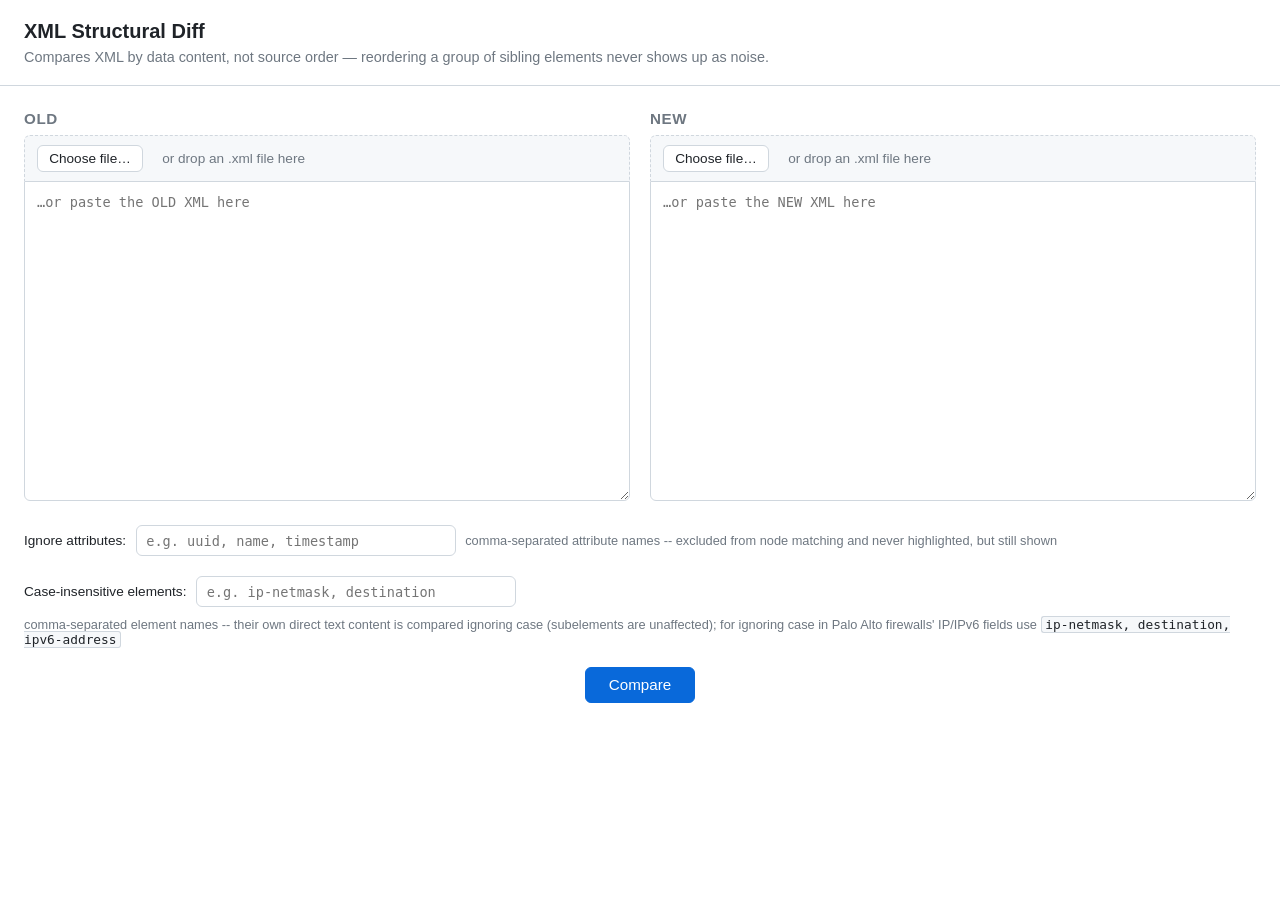
<file: index.html>
<!DOCTYPE html>
<html lang="en">
<head>
<meta charset="UTF-8">
<meta name="viewport" content="width=device-width, initial-scale=1.0">
<title>qmexmlc — XML Structural Diff</title>
<link rel="stylesheet" href="style.css">
</head>
<body>
<header class="app-header">
  <h1>XML Structural Diff</h1>
  <p class="tagline">Compares XML by data content, not source order — reordering a group of sibling elements never shows up as noise.</p>
</header>

<main class="input-page">
  <div id="notice-banner" class="banner banner-notice" hidden></div>
  <div id="error-banner" class="banner banner-error" hidden></div>

  <div class="input-columns">
    <section class="input-panel" aria-label="Old document">
      <h2>Old</h2>
      <div id="old-dropzone" class="dropzone">
        <label class="file-picker-label">
          <input type="file" id="old-file" accept=".xml,text/xml,application/xml" hidden>
          Choose file…
        </label>
        <span id="old-filename" class="filename"></span>
        <span class="dropzone-hint">or drop an .xml file here</span>
      </div>
      <textarea id="old-input" class="xml-input" placeholder="…or paste the OLD XML here" spellcheck="false"></textarea>
    </section>

    <section class="input-panel" aria-label="New document">
      <h2>New</h2>
      <div id="new-dropzone" class="dropzone">
        <label class="file-picker-label">
          <input type="file" id="new-file" accept=".xml,text/xml,application/xml" hidden>
          Choose file…
        </label>
        <span id="new-filename" class="filename"></span>
        <span class="dropzone-hint">or drop an .xml file here</span>
      </div>
      <textarea id="new-input" class="xml-input" placeholder="…or paste the NEW XML here" spellcheck="false"></textarea>
    </section>
  </div>

  <div class="options-bar">
    <label for="ignore-attrs-input" class="options-label">Ignore attributes:</label>
    <input type="text" id="ignore-attrs-input" class="ignore-attrs-input" placeholder="e.g. uuid, name, timestamp">
    <span class="options-hint">comma-separated attribute names -- excluded from node matching and never highlighted, but still shown</span>
  </div>

  <div class="options-bar">
    <label for="case-insensitive-elements-input" class="options-label">Case-insensitive elements:</label>
    <input type="text" id="case-insensitive-elements-input" class="ignore-attrs-input" placeholder="e.g. ip-netmask, destination">
    <span class="options-hint">comma-separated element names -- their own direct text content is compared ignoring case (subelements are unaffected); for ignoring case in Palo Alto firewalls' IP/IPv6 fields use <code>ip-netmask, destination, ipv6-address</code></span>
  </div>

  <div class="compare-bar">
    <button id="compare-btn" class="btn btn-primary">Compare</button>
  </div>
</main>

<script src="js/xml-parser.js"></script>
<script src="js/hash.js"></script>
<script src="js/text-diff.js"></script>
<script src="js/diff-engine.js"></script>
<script src="js/storage.js"></script>
<script src="js/input-page.js"></script>
</body>
</html>
</file>
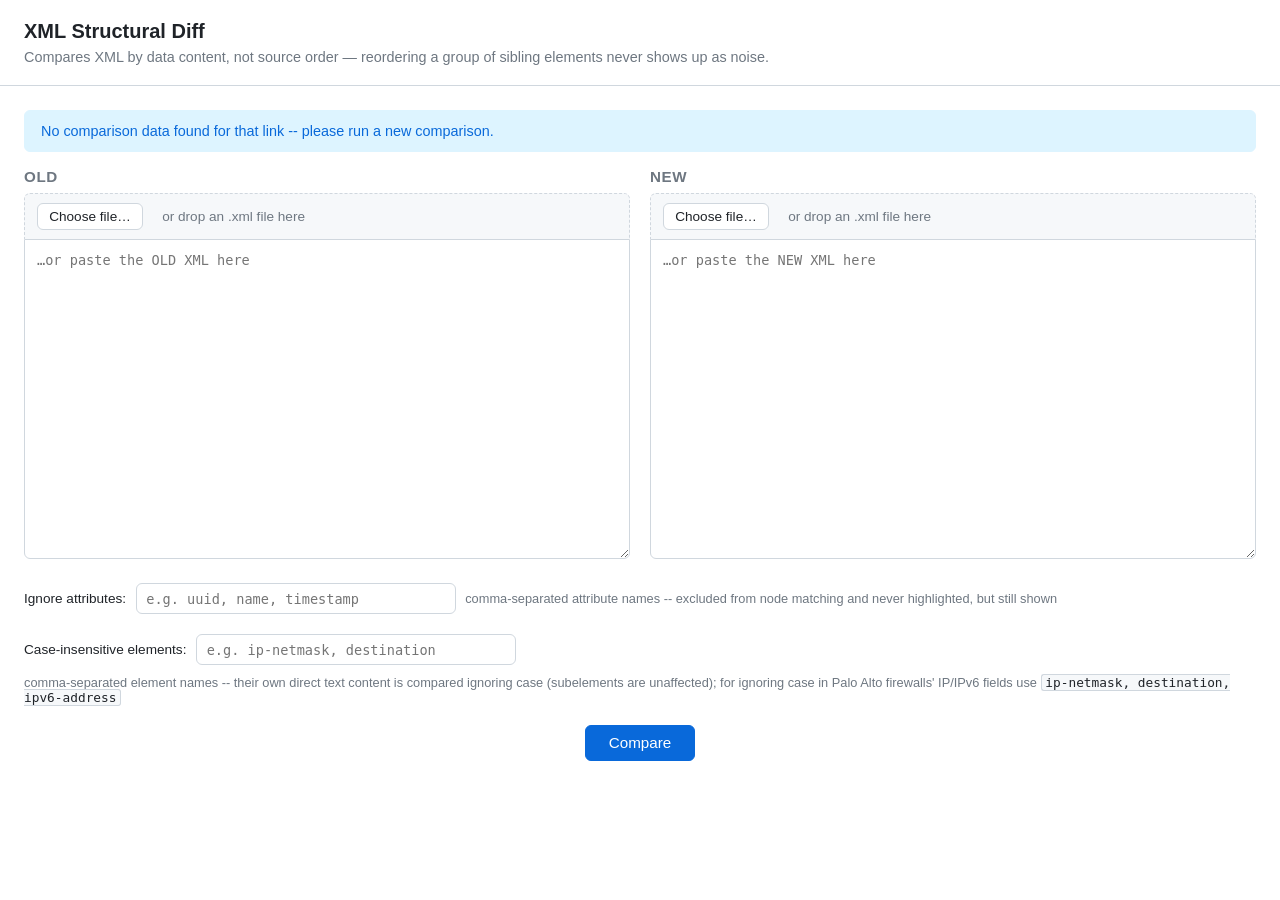
<file: results.html>
<!DOCTYPE html>
<html lang="en">
<head>
<meta charset="UTF-8">
<meta name="viewport" content="width=device-width, initial-scale=1.0">
<title>qmexmlc — Diff Result</title>
<link rel="stylesheet" href="style.css">
</head>
<body>
<header class="app-header results-header">
  <div class="results-meta">
    <span id="old-filename-header" class="file-badge file-badge-old"></span>
    <span class="vs">vs</span>
    <span id="new-filename-header" class="file-badge file-badge-new"></span>
  </div>
  <div id="summary-line" class="summary-line"></div>
  <div id="ignored-attrs-line" class="ignored-attrs-line" hidden></div>
  <div id="case-insensitive-elements-line" class="ignored-attrs-line" hidden></div>
  <div id="root-mismatch-banner" class="banner banner-error" hidden></div>
</header>

<div class="results-body">
  <main class="results-page">
    <div id="view-sidebyside" class="view-sidebyside">
      <div class="sidebyside-columns">
        <div id="view-sidebyside-old" class="sidebyside-col sidebyside-col-old"></div>
        <div id="view-sidebyside-new" class="sidebyside-col sidebyside-col-new"></div>
      </div>
    </div>
    <div id="view-unified" class="view-unified" hidden></div>
  </main>

  <aside class="tool-pane">
    <a href="index.html" class="back-link">← New comparison</a>

    <div class="view-toggle" role="tablist">
      <button id="tab-sidebyside" class="tab-btn active" role="tab">Side by Side</button>
      <button id="tab-unified" class="tab-btn" role="tab">Unified</button>
    </div>

    <label class="show-moved-toggle">
      <input type="checkbox" id="show-moved-checkbox" checked>
      Show moved
    </label>

    <label class="show-moved-toggle" id="show-ignored-toggle-wrap" hidden>
      <input type="checkbox" id="show-ignored-checkbox">
      Highlight ignored attrs
    </label>

    <hr>

    <div class="nav-tool">
      <div class="nav-tool-title">Jump to change</div>

      <div class="nav-row" data-category="differences">
        <span class="nav-swatch diff-all"></span>
        <span class="nav-label">All differences</span>
        <div class="nav-controls">
          <button class="nav-btn nav-prev" type="button" aria-label="Previous difference">‹</button>
          <span class="nav-count">0 / 0</span>
          <button class="nav-btn nav-next" type="button" aria-label="Next difference">›</button>
        </div>
      </div>

      <hr>

      <div class="nav-row" data-category="added">
        <span class="nav-swatch diff-added"></span>
        <span class="nav-label">Additions</span>
        <div class="nav-controls">
          <button class="nav-btn nav-prev" type="button" aria-label="Previous addition">‹</button>
          <span class="nav-count">0 / 0</span>
          <button class="nav-btn nav-next" type="button" aria-label="Next addition">›</button>
        </div>
      </div>

      <div class="nav-row" data-category="removed">
        <span class="nav-swatch diff-removed"></span>
        <span class="nav-label">Deletions</span>
        <div class="nav-controls">
          <button class="nav-btn nav-prev" type="button" aria-label="Previous deletion">‹</button>
          <span class="nav-count">0 / 0</span>
          <button class="nav-btn nav-next" type="button" aria-label="Next deletion">›</button>
        </div>
      </div>

      <div class="nav-row" data-category="modified">
        <span class="nav-swatch diff-modified"></span>
        <span class="nav-label">Modified</span>
        <div class="nav-controls">
          <button class="nav-btn nav-prev" type="button" aria-label="Previous modification">‹</button>
          <span class="nav-count">0 / 0</span>
          <button class="nav-btn nav-next" type="button" aria-label="Next modification">›</button>
        </div>
      </div>

      <div class="nav-row" data-category="moved">
        <span class="nav-swatch diff-moved"></span>
        <span class="nav-label">Moves</span>
        <div class="nav-controls">
          <button class="nav-btn nav-prev" type="button" aria-label="Previous move">‹</button>
          <span class="nav-count">0 / 0</span>
          <button class="nav-btn nav-next" type="button" aria-label="Next move">›</button>
        </div>
      </div>
    </div>

    <hr>

    <div class="comments-tool">
      <div class="nav-tool-title">Comments (<span id="comments-count">0</span>)</div>
      <p class="comments-hint">Click a line number to add a review comment.</p>
      <div id="comments-list" class="comments-list"></div>
      <button id="export-comments-btn" class="btn btn-primary comments-export-btn" type="button" disabled>Export comments</button>
    </div>
  </aside>
</div>

<div id="comment-popover" class="comment-popover" hidden>
  <div id="comment-popover-title" class="comment-popover-title"></div>
  <textarea id="comment-popover-text" class="comment-popover-text" rows="4" placeholder="Add a review comment for this line…"></textarea>
  <div class="comment-popover-actions">
    <button id="comment-popover-delete" class="btn comment-popover-delete" type="button" hidden>Delete</button>
    <div class="comment-popover-actions-right">
      <button id="comment-popover-cancel" class="btn" type="button">Cancel</button>
      <button id="comment-popover-save" class="btn btn-primary" type="button">Save</button>
    </div>
  </div>
</div>

<div class="legend">
  <span class="legend-item"><span class="legend-swatch diff-added"></span>added</span>
  <span class="legend-item"><span class="legend-swatch diff-removed"></span>removed</span>
  <span class="legend-item"><span class="legend-swatch diff-modified"></span>modified</span>
  <span class="legend-item"><span class="legend-swatch diff-moved"></span>moved (content unchanged, position changed)</span>
</div>

<script src="js/render-common.js"></script>
<script src="js/storage.js"></script>
<script src="js/render-sidebyside.js"></script>
<script src="js/render-unified.js"></script>
<script src="js/results-page.js"></script>
</body>
</html>
</file>
<file: style.css>
:root {
  --bg: #ffffff;
  --fg: #1f2328;
  --muted: #6e7781;
  --border: #d0d7de;
  --panel-bg: #f6f8fa;
  --accent: #0969da;
  --accent-fg: #ffffff;

  --diff-add-bg: #e6ffec;
  --diff-add-text: #1a7f37;
  --diff-add-strong-bg: #abf2bc;

  --diff-del-bg: #ffebe9;
  --diff-del-text: #cf222e;
  --diff-del-strong-bg: #ffc1c0;

  --diff-mod-bg: #fff8c5;
  --diff-mod-text: #7d5a00;

  --diff-moved-bg: #ddf4ff;
  --diff-moved-text: #0969da;

  --font-mono: ui-monospace, "SF Mono", "Cascadia Code", Consolas, "Roboto Mono", monospace;
  --font-ui: -apple-system, BlinkMacSystemFont, "Segoe UI", Helvetica, Arial, sans-serif;
}

@media (prefers-color-scheme: dark) {
  :root {
    --bg: #0d1117;
    --fg: #e6edf3;
    --muted: #8b949e;
    --border: #30363d;
    --panel-bg: #161b22;
    --accent: #4493f8;
    --accent-fg: #0d1117;

    --diff-add-bg: #0d2818;
    --diff-add-text: #3fb950;
    --diff-add-strong-bg: #1b4726;

    --diff-del-bg: #2c1214;
    --diff-del-text: #f85149;
    --diff-del-strong-bg: #55191c;

    --diff-mod-bg: #3b2f00;
    --diff-mod-text: #e3b341;

    --diff-moved-bg: #0c2d48;
    --diff-moved-text: #4493f8;
  }
}

* { box-sizing: border-box; }

body {
  margin: 0;
  background: var(--bg);
  color: var(--fg);
  font-family: var(--font-ui);
}

h1, h2 { margin: 0; }

.app-header {
  padding: 1.25rem 1.5rem;
  border-bottom: 1px solid var(--border);
}
.app-header h1 { font-size: 1.25rem; }
.tagline { margin: 0.35rem 0 0; color: var(--muted); font-size: 0.9rem; }

/* ---- input page ---- */
.input-page { padding: 1.5rem; max-width: 1400px; margin: 0 auto; }

.banner {
  padding: 0.75rem 1rem;
  border-radius: 6px;
  margin-bottom: 1rem;
  font-size: 0.9rem;
}
.banner-error { background: var(--diff-del-bg); color: var(--diff-del-text); border: 1px solid var(--diff-del-strong-bg); }
.banner-notice { background: var(--diff-moved-bg); color: var(--diff-moved-text); border: 1px solid var(--diff-moved-bg); }

.input-columns {
  display: grid;
  grid-template-columns: 1fr 1fr;
  gap: 1.25rem;
}
@media (max-width: 800px) {
  .input-columns { grid-template-columns: 1fr; }
}

.input-panel h2 { font-size: 0.95rem; text-transform: uppercase; letter-spacing: 0.04em; color: var(--muted); margin-bottom: 0.5rem; }

.dropzone {
  display: flex;
  align-items: center;
  gap: 0.6rem;
  flex-wrap: wrap;
  padding: 0.6rem 0.75rem;
  border: 1px dashed var(--border);
  border-radius: 6px 6px 0 0;
  border-bottom: none;
  background: var(--panel-bg);
  font-size: 0.85rem;
}
.dropzone.dragover { background: var(--diff-moved-bg); border-color: var(--accent); }

.file-picker-label {
  padding: 0.3rem 0.7rem;
  border: 1px solid var(--border);
  border-radius: 6px;
  background: var(--bg);
  cursor: pointer;
  font-size: 0.85rem;
}
.file-picker-label:hover { border-color: var(--accent); }

.filename { color: var(--fg); font-weight: 600; }
.dropzone-hint { color: var(--muted); }

.xml-input {
  width: 100%;
  min-height: 320px;
  resize: vertical;
  font-family: var(--font-mono);
  font-size: 0.85rem;
  padding: 0.75rem;
  border: 1px solid var(--border);
  border-radius: 0 0 6px 6px;
  background: var(--bg);
  color: var(--fg);
}

.options-bar {
  margin-top: 1.25rem;
  display: flex;
  align-items: center;
  gap: 0.6rem;
  flex-wrap: wrap;
  font-size: 0.85rem;
}
.options-label { color: var(--fg); white-space: nowrap; }
.ignore-attrs-input {
  flex: 0 1 320px;
  min-width: 200px;
  font-family: var(--font-mono);
  font-size: 0.85rem;
  padding: 0.4rem 0.6rem;
  border: 1px solid var(--border);
  border-radius: 6px;
  background: var(--bg);
  color: var(--fg);
}
.options-hint { color: var(--muted); font-size: 0.8rem; }
.options-hint code { font-family: var(--font-mono); background: var(--panel-bg); border: 1px solid var(--border); border-radius: 3px; padding: 0 0.3em; color: var(--fg); }

.compare-bar { margin-top: 1.25rem; text-align: center; }

.btn {
  font-size: 0.95rem;
  padding: 0.55rem 1.4rem;
  border-radius: 6px;
  border: 1px solid var(--border);
  background: var(--panel-bg);
  color: var(--fg);
  cursor: pointer;
}
.btn-primary { background: var(--accent); color: var(--accent-fg); border-color: var(--accent); }
.btn-primary:hover { filter: brightness(1.08); }

/* ---- results page ---- */
.results-header { padding: 0.9rem 1.25rem; }
.back-link { color: var(--accent); text-decoration: none; font-size: 0.9rem; }
.back-link:hover { text-decoration: underline; }

.show-moved-toggle {
  display: flex;
  align-items: center;
  gap: 0.4rem;
  font-size: 0.85rem;
  color: var(--fg);
  cursor: pointer;
  user-select: none;
}

.view-toggle { display: flex; border: 1px solid var(--border); border-radius: 6px; overflow: hidden; }
.tab-btn {
  border: none;
  background: var(--panel-bg);
  color: var(--fg);
  padding: 0.4rem 0.9rem;
  font-size: 0.85rem;
  cursor: pointer;
}
.tab-btn + .tab-btn { border-left: 1px solid var(--border); }
.tab-btn.active { background: var(--accent); color: var(--accent-fg); }

.results-meta { margin-top: 0.6rem; font-size: 0.85rem; display: flex; align-items: center; gap: 0.5rem; }
.file-badge { font-family: var(--font-mono); padding: 0.1rem 0.5rem; border-radius: 4px; background: var(--panel-bg); border: 1px solid var(--border); }
.vs { color: var(--muted); }

.summary-line { margin-top: 0.5rem; font-size: 0.85rem; color: var(--muted); }
.ignored-attrs-line { margin-top: 0.25rem; font-size: 0.8rem; color: var(--muted); font-family: var(--font-mono); }

.results-page { padding: 0 0 2rem; }

.code-pane {
  font-family: var(--font-mono);
  font-size: 0.82rem;
  line-height: 1.5;
  overflow-x: auto;
}

.sidebyside-columns {
  display: grid;
  grid-template-columns: 1fr 1fr;
}
.sidebyside-col { overflow-x: auto; border-top: 1px solid var(--border); }
.sidebyside-col-old { border-right: 1px solid var(--border); }
@media (max-width: 800px) {
  .sidebyside-columns { grid-template-columns: 1fr; }
  .sidebyside-col-old { border-right: none; border-bottom: 2px solid var(--border); }
}

.view-unified .code-pane { border-top: 1px solid var(--border); }

.line {
  padding: 0 0.75rem;
  white-space: pre;
}
.line .indent { white-space: pre; }
.line .gutter-marker {
  display: inline-block;
  width: 1.1em;
  text-align: center;
  color: var(--muted);
  user-select: none;
}
.line-number {
  display: inline-block;
  width: 3.4em;
  text-align: right;
  margin-right: 0.75em;
  padding-right: 0.5em;
  border-right: 1px solid var(--border);
  color: var(--muted);
  user-select: none;
}
.line-number-old, .line-number-new { width: 2.8em; }
.line-number-new { margin-right: 0.4em; }

.line-number-clickable { cursor: pointer; }
.line-number-clickable:hover { background: var(--diff-moved-bg); color: var(--diff-moved-text); }
.line-number-clickable.has-comment {
  background: var(--accent);
  color: var(--accent-fg);
  font-weight: 600;
  position: relative;
}
.tagname { font-weight: 600; }

.diff-added { background: var(--diff-add-bg); color: var(--diff-add-text); }
.diff-removed { background: var(--diff-del-bg); color: var(--diff-del-text); }
.diff-modified { background: var(--diff-mod-bg); color: var(--diff-mod-text); }
.diff-moved { background: var(--diff-moved-bg); color: var(--diff-moved-text); }
.diff-blank { background: repeating-linear-gradient(45deg, transparent, transparent 6px, var(--panel-bg) 6px, var(--panel-bg) 12px); }

.nav-swatch.diff-all {
  background: conic-gradient(var(--diff-add-bg) 0turn 0.25turn, var(--diff-del-bg) 0.25turn 0.5turn, var(--diff-mod-bg) 0.5turn 0.75turn, var(--diff-moved-bg) 0.75turn 1turn);
}

.diff-ins-inline { background: var(--diff-add-strong-bg); border-radius: 3px; padding: 0 1px; }
.diff-del-inline { background: var(--diff-del-strong-bg); border-radius: 3px; padding: 0 1px; text-decoration: line-through; }

.diff-attr-added, .diff-attr-modified { text-decoration: none; }
.diff-attr-removed { opacity: 0.75; }

/* Ignored-attribute diffs (e.g. a volatile uuid) default to plain, unhighlighted
   display -- the real status/word-diff is still computed and sitting in the
   DOM, just visually neutralized, so "Highlight ignored attributes" can turn
   it back on live with no re-diff. */
.ignored-attr-diff.diff-attr-removed { opacity: 1; }
.ignored-attr-diff .diff-ins-inline,
.ignored-attr-diff .diff-del-inline {
  background: none;
  text-decoration: none;
  padding: 0;
}
body.show-ignored-highlight .ignored-attr-diff.diff-attr-removed { opacity: 0.75; }
body.show-ignored-highlight .ignored-attr-diff .diff-ins-inline { background: var(--diff-add-strong-bg); border-radius: 3px; padding: 0 1px; }
body.show-ignored-highlight .ignored-attr-diff .diff-del-inline { background: var(--diff-del-strong-bg); border-radius: 3px; padding: 0 1px; text-decoration: line-through; }

.diff-moved-badge {
  margin-left: 0.5em;
  font-size: 0.75em;
  color: var(--diff-moved-text);
  background: var(--diff-moved-bg);
  border-radius: 3px;
  padding: 0 0.35em;
  white-space: nowrap;
}

/* "Show moved" off: moved nodes render exactly as if they were unchanged --
   no re-render needed, this is a pure display-layer override. A node that's
   ALSO modified keeps its yellow modified styling either way, since that's
   a separate (real) change, not a position-only one. */
body.hide-moved .diff-moved-badge { display: none; }
body.hide-moved .diff-moved { background: transparent; color: inherit; }

.node-comment, .node-pi { color: var(--muted); font-style: italic; }

@keyframes nav-flash {
  from { outline: 2px solid var(--accent); outline-offset: -2px; }
  to { outline: 2px solid transparent; outline-offset: -2px; }
}
.nav-flash { animation: nav-flash 1.1s ease-out; }

/* ---- results page: content + sticky tool pane ---- */
.results-body {
  display: flex;
  align-items: flex-start;
  gap: 0;
}
.results-page { flex: 1 1 auto; min-width: 0; }

.tool-pane {
  flex: 0 0 220px;
  position: sticky;
  top: 0.75rem;
  align-self: flex-start;
  max-height: calc(100vh - 1.5rem);
  overflow-y: auto;
  margin: 0.75rem 1rem 0.75rem 0;
  padding: 0.9rem;
  border: 1px solid var(--border);
  border-radius: 8px;
  background: var(--panel-bg);
  display: flex;
  flex-direction: column;
  gap: 0.9rem;
  font-size: 0.85rem;
}
.tool-pane .back-link { font-size: 0.85rem; }
.tool-pane .view-toggle { width: 100%; }
.tool-pane .tab-btn { flex: 1; }
.tool-pane hr { border: none; border-top: 1px solid var(--border); width: 100%; margin: 0; }

.nav-tool { display: flex; flex-direction: column; gap: 0.6rem; }
.nav-tool-title { font-size: 0.75rem; text-transform: uppercase; letter-spacing: 0.04em; color: var(--muted); }
.nav-row { display: flex; align-items: center; gap: 0.4rem; }
.nav-swatch { width: 0.75em; height: 0.75em; border-radius: 3px; flex-shrink: 0; }
.nav-label { flex: 1; min-width: 0; }
.nav-controls { display: flex; align-items: center; gap: 0.3rem; }
.nav-count { min-width: 3.6em; text-align: center; font-family: var(--font-mono); font-size: 0.78rem; color: var(--muted); }
.nav-btn {
  width: 1.6em;
  height: 1.6em;
  line-height: 1;
  border: 1px solid var(--border);
  border-radius: 4px;
  background: var(--bg);
  color: var(--fg);
  cursor: pointer;
  font-size: 0.85rem;
}
.nav-btn:hover:not(:disabled) { border-color: var(--accent); color: var(--accent); }
.nav-btn:disabled { opacity: 0.35; cursor: default; }

@media (max-width: 900px) {
  .results-body { flex-direction: column; }
  .tool-pane {
    position: static;
    max-height: none;
    width: 100%;
    margin: 0.75rem 1.25rem;
    order: -1;
  }
}

.comments-tool { display: flex; flex-direction: column; gap: 0.5rem; }
.comments-hint { margin: 0; font-size: 0.78rem; color: var(--muted); }

.comments-list { display: flex; flex-direction: column; gap: 0.4rem; max-height: 260px; overflow-y: auto; }
.comment-item {
  position: relative;
  padding: 0.4rem 1.6rem 0.4rem 0.5rem;
  border: 1px solid var(--border);
  border-radius: 6px;
  background: var(--bg);
  cursor: pointer;
  font-size: 0.78rem;
}
.comment-item:hover { border-color: var(--accent); }
.comment-item-meta { color: var(--muted); font-family: var(--font-mono); font-size: 0.72rem; margin-bottom: 0.15rem; }
.comment-item-text { white-space: pre-wrap; word-break: break-word; }
.comment-item-delete {
  position: absolute;
  top: 0.25rem;
  right: 0.25rem;
  width: 1.3em;
  height: 1.3em;
  line-height: 1;
  border: none;
  border-radius: 4px;
  background: transparent;
  color: var(--muted);
  cursor: pointer;
  font-size: 0.85rem;
}
.comment-item-delete:hover { background: var(--diff-del-bg); color: var(--diff-del-text); }

.comments-export-btn { width: 100%; }
.comments-export-btn:disabled { opacity: 0.5; cursor: default; }

.comment-popover {
  position: fixed;
  z-index: 50;
  width: 300px;
  max-width: calc(100vw - 1.5rem);
  padding: 0.7rem;
  border: 1px solid var(--border);
  border-radius: 8px;
  background: var(--panel-bg);
  box-shadow: 0 8px 24px rgba(0, 0, 0, 0.2);
  display: flex;
  flex-direction: column;
  gap: 0.5rem;
}
.comment-popover[hidden] { display: none; }
.comment-popover-title { font-size: 0.78rem; font-weight: 600; font-family: var(--font-mono); }
.comment-popover-text {
  width: 100%;
  resize: vertical;
  font: inherit;
  font-size: 0.85rem;
  padding: 0.4rem;
  border: 1px solid var(--border);
  border-radius: 6px;
  background: var(--bg);
  color: var(--fg);
}
.comment-popover-actions { display: flex; align-items: center; justify-content: space-between; }
.comment-popover-actions-right { display: flex; gap: 0.4rem; }
.comment-popover .btn { padding: 0.3rem 0.8rem; font-size: 0.82rem; }
.comment-popover-delete:hover { border-color: var(--diff-del-text); color: var(--diff-del-text); }

.legend {
  display: flex;
  gap: 1.25rem;
  flex-wrap: wrap;
  padding: 0.85rem 1.25rem;
  border-top: 1px solid var(--border);
  font-size: 0.8rem;
  color: var(--muted);
}
.legend-item { display: flex; align-items: center; gap: 0.4rem; }
.legend-swatch { width: 0.9em; height: 0.9em; border-radius: 3px; display: inline-block; }
</file>
